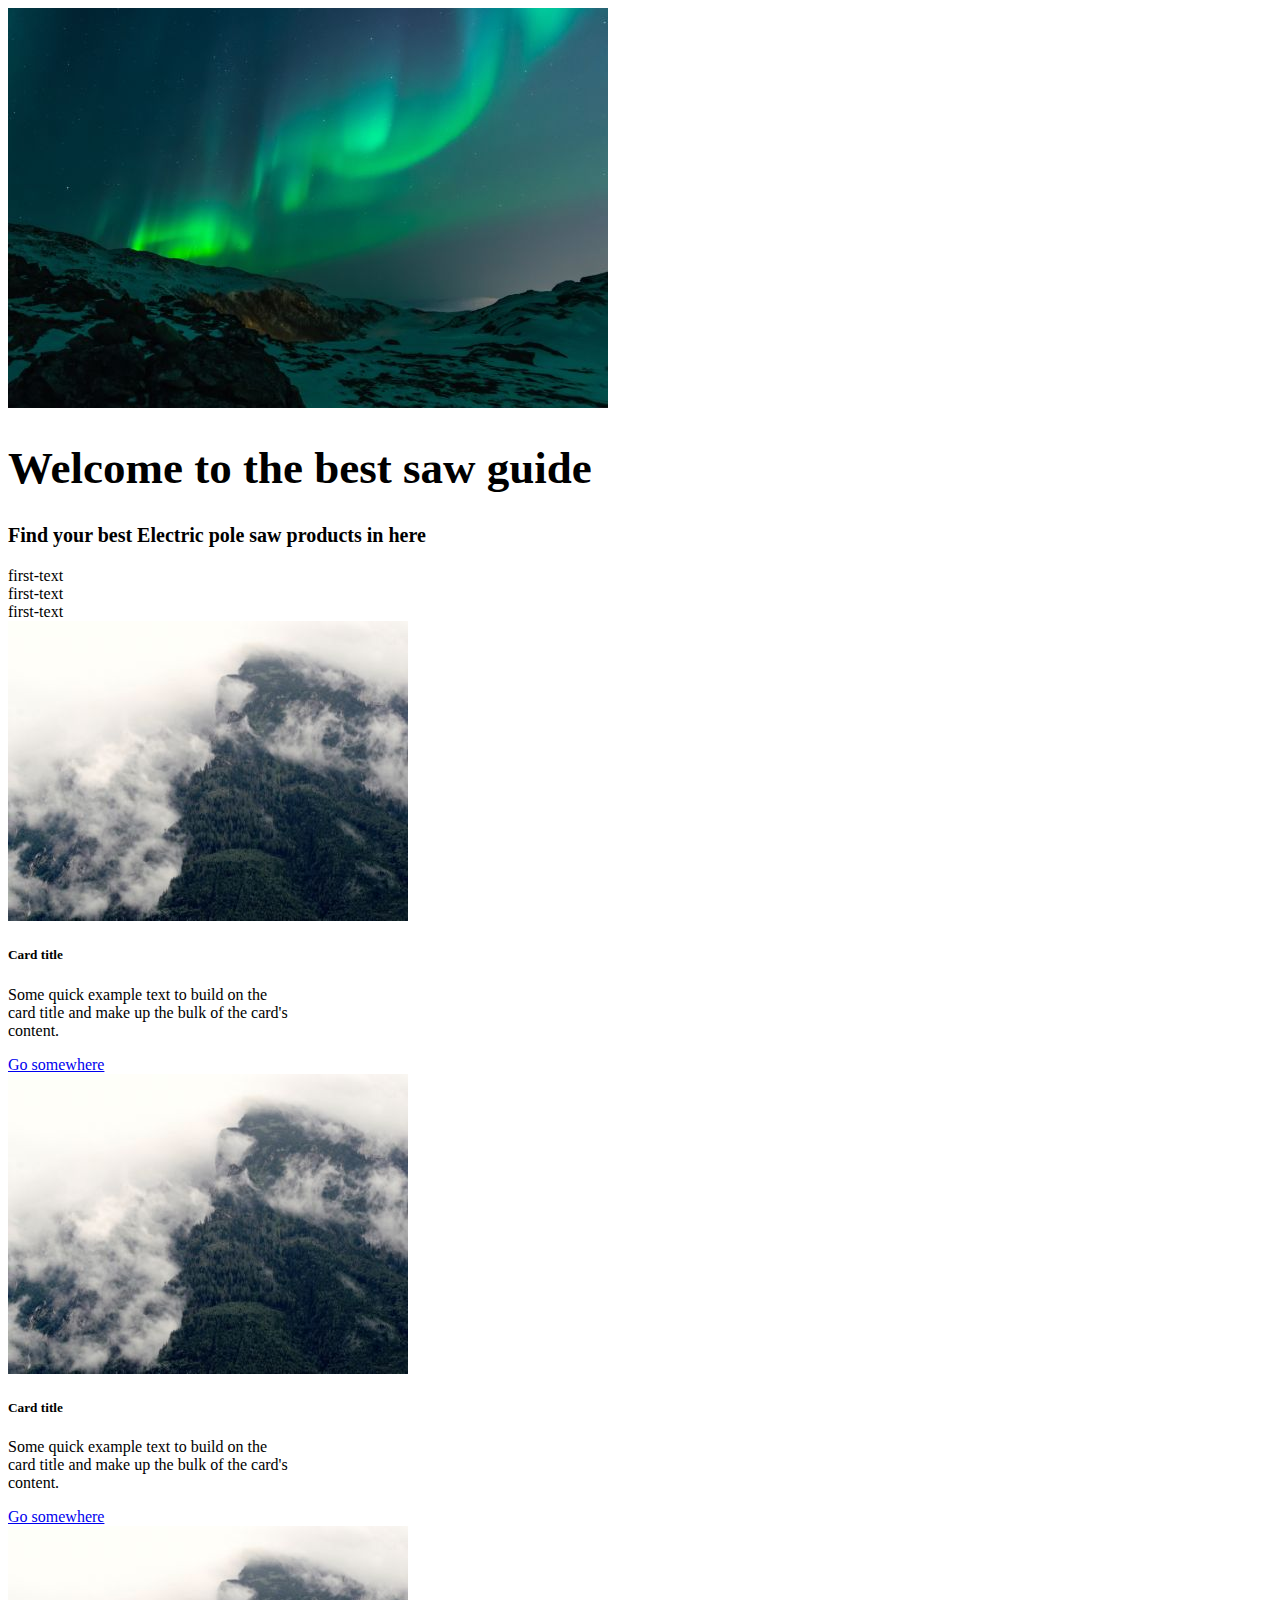
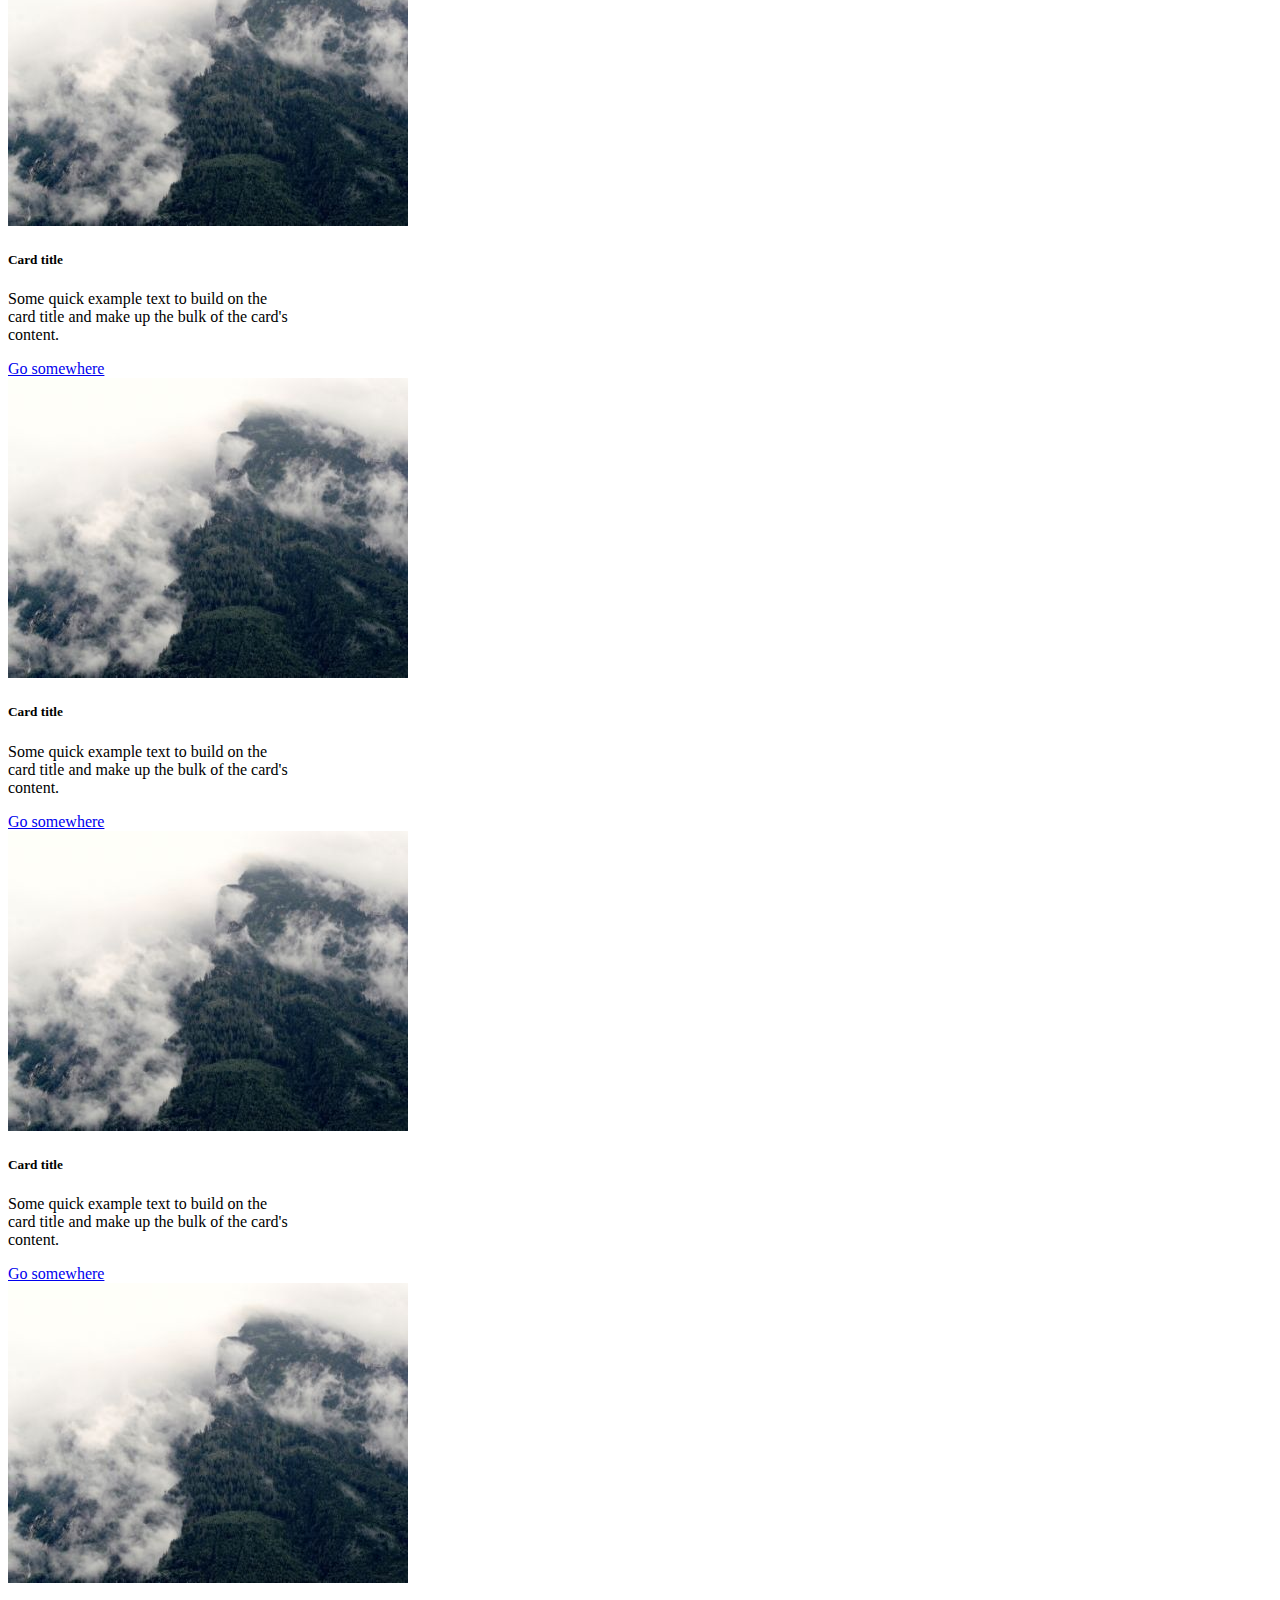
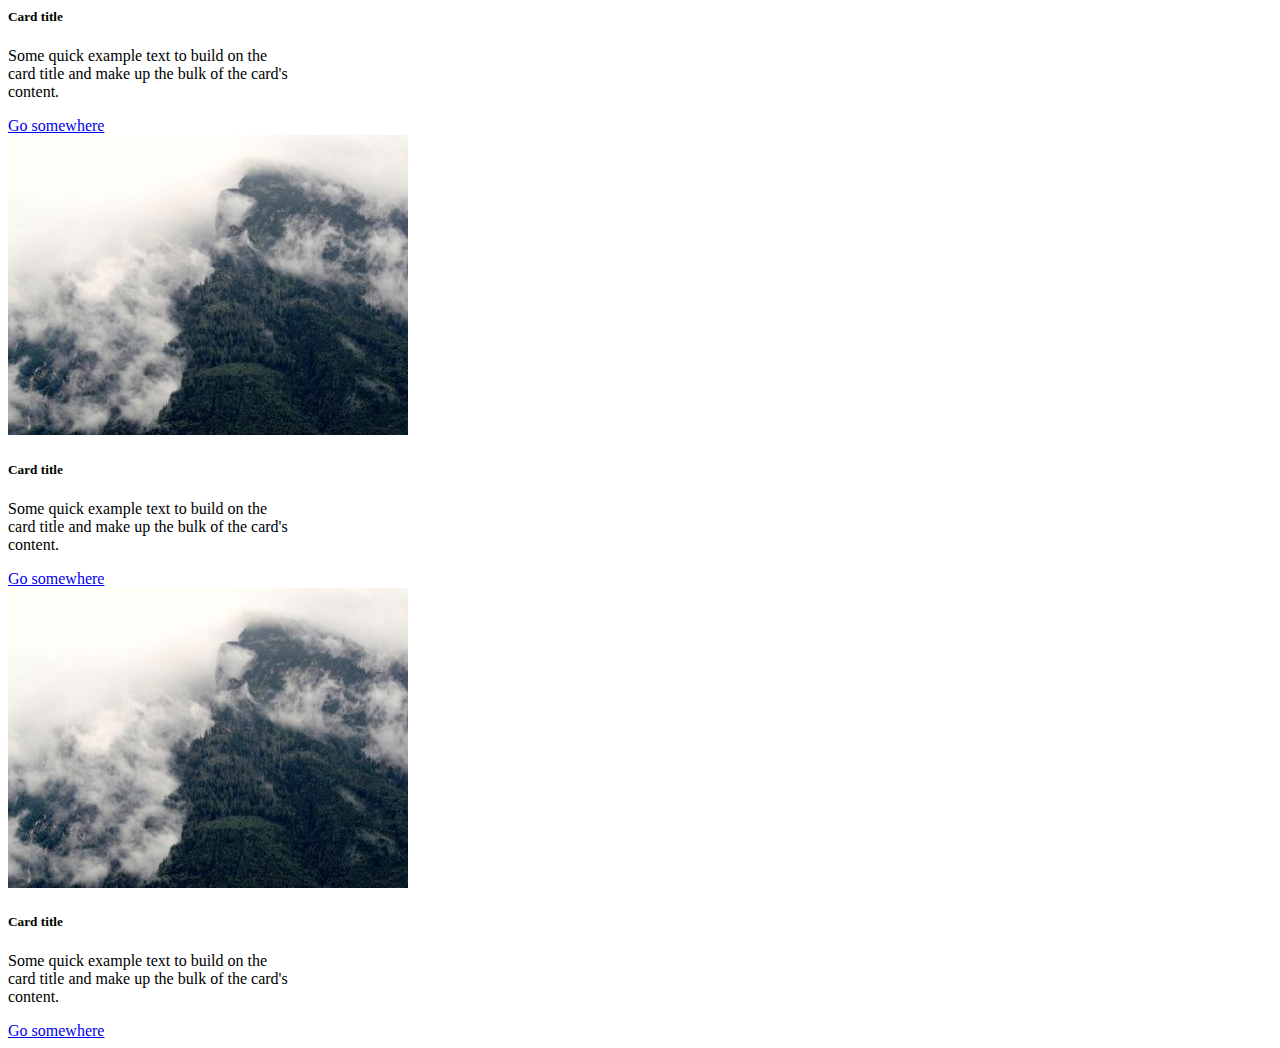
<file: bootstrap.html>
<!DOCTYPE html>
<html lang="en">
<head>
    <meta charset="UTF-8">
    <meta http-equiv="X-UA-Compatible" content="IE=edge">
    <meta name="viewport" content="width=device-width, initial-scale=1.0">
    <title>Bootstrap</title>
    <link href="https://cdn.jsdelivr.net/npm/bootstrap@5.0.2/dist/css/bootstrap.min.css" rel="stylesheet" integrity="sha384-EVSTQN3/azprG1Anm3QDgpJLIm9Nao0Yz1ztcQTwFspd3yD65VohhpuuCOmLASjC" crossorigin="anonymous">

</head>
<body>


    <div class="container-fluid m-0 p-0">
        <div class="image-banner position-relative" >
            <img src="images/p/p6.jpg" class="w-100 h-auto" alt="">
            <div class="position-absolute top-50 start-50 translate-middle text-white">
                <h1 class="py-3 " style="font-size:45px;">Welcome to the best saw guide</h1>
                <h3 style="font-size:20px; " class="text-center">Find your best Electric pole saw products in here</h3>
                <div class="border mt-5 w-25 mx-auto"></div>
                <div class="d-flex justify-content-around mt-5 fw-bold fs-3">
                    <div class="first">
                        first-text
                    </div>
                    <div class="first">
                        first-text
                    </div>
                    <div class="first">
                        first-text
                    </div>
                </div>
            </div>
        </div>
        
    </div>
   
<div class="container-fluid">
    <div class="row my-5 gy-4 justify-content-around">
        <div class="card col-3 col-md-12" style="width: 18rem;">
            <img src="images/p/p1.jpg" class="card-img-top" alt="...">
            <div class="card-body">
              <h5 class="card-title">Card title</h5>
              <p class="card-text">Some quick example text to build on the card title and make up the bulk of the card's content.</p>
              <a href="#" class="btn btn-primary">Go somewhere</a>
            </div>
          </div>
        <div class="card col-3" style="width: 18rem;">
            <img src="images/p/p1.jpg" class="card-img-top" alt="...">
            <div class="card-body">
              <h5 class="card-title">Card title</h5>
              <p class="card-text">Some quick example text to build on the card title and make up the bulk of the card's content.</p>
              <a href="#" class="btn btn-primary">Go somewhere</a>
            </div>
          </div>
        <div class="card col-3" style="width: 18rem;">
            <img src="images/p/p1.jpg" class="card-img-top" alt="...">
            <div class="card-body">
              <h5 class="card-title">Card title</h5>
              <p class="card-text">Some quick example text to build on the card title and make up the bulk of the card's content.</p>
              <a href="#" class="btn btn-primary">Go somewhere</a>
            </div>
          </div>
        <div class="card col-3" style="width: 18rem;">
            <img src="images/p/p1.jpg" class="card-img-top" alt="...">
            <div class="card-body">
              <h5 class="card-title">Card title</h5>
              <p class="card-text">Some quick example text to build on the card title and make up the bulk of the card's content.</p>
              <a href="#" class="btn btn-primary">Go somewhere</a>
            </div>
          </div>
        <div class="card col-3" style="width: 18rem;">
            <img src="images/p/p1.jpg" class="card-img-top" alt="...">
            <div class="card-body">
              <h5 class="card-title">Card title</h5>
              <p class="card-text">Some quick example text to build on the card title and make up the bulk of the card's content.</p>
              <a href="#" class="btn btn-primary">Go somewhere</a>
            </div>
          </div>
        <div class="card col-3" style="width: 18rem;">
            <img src="images/p/p1.jpg" class="card-img-top" alt="...">
            <div class="card-body">
              <h5 class="card-title">Card title</h5>
              <p class="card-text">Some quick example text to build on the card title and make up the bulk of the card's content.</p>
              <a href="#" class="btn btn-primary">Go somewhere</a>
            </div>
          </div>
        <div class="card col-3" style="width: 18rem;">
            <img src="images/p/p1.jpg" class="card-img-top" alt="...">
            <div class="card-body">
              <h5 class="card-title">Card title</h5>
              <p class="card-text">Some quick example text to build on the card title and make up the bulk of the card's content.</p>
              <a href="#" class="btn btn-primary">Go somewhere</a>
            </div>
          </div>
        <div class="card col-3" style="width: 18rem;">
            <img src="images/p/p1.jpg" class="card-img-top" alt="...">
            <div class="card-body">
              <h5 class="card-title">Card title</h5>
              <p class="card-text">Some quick example text to build on the card title and make up the bulk of the card's content.</p>
              <a href="#" class="btn btn-primary">Go somewhere</a>
            </div>
          </div>
    </div>   
    </div>

<script src="https://cdn.jsdelivr.net/npm/bootstrap@5.0.2/dist/js/bootstrap.bundle.min.js" integrity="sha384-MrcW6ZMFYlzcLA8Nl+NtUVF0sA7MsXsP1UyJoMp4YLEuNSfAP+JcXn/tWtIaxVXM" crossorigin="anonymous"></script>
    
</body>
</html>
</file>
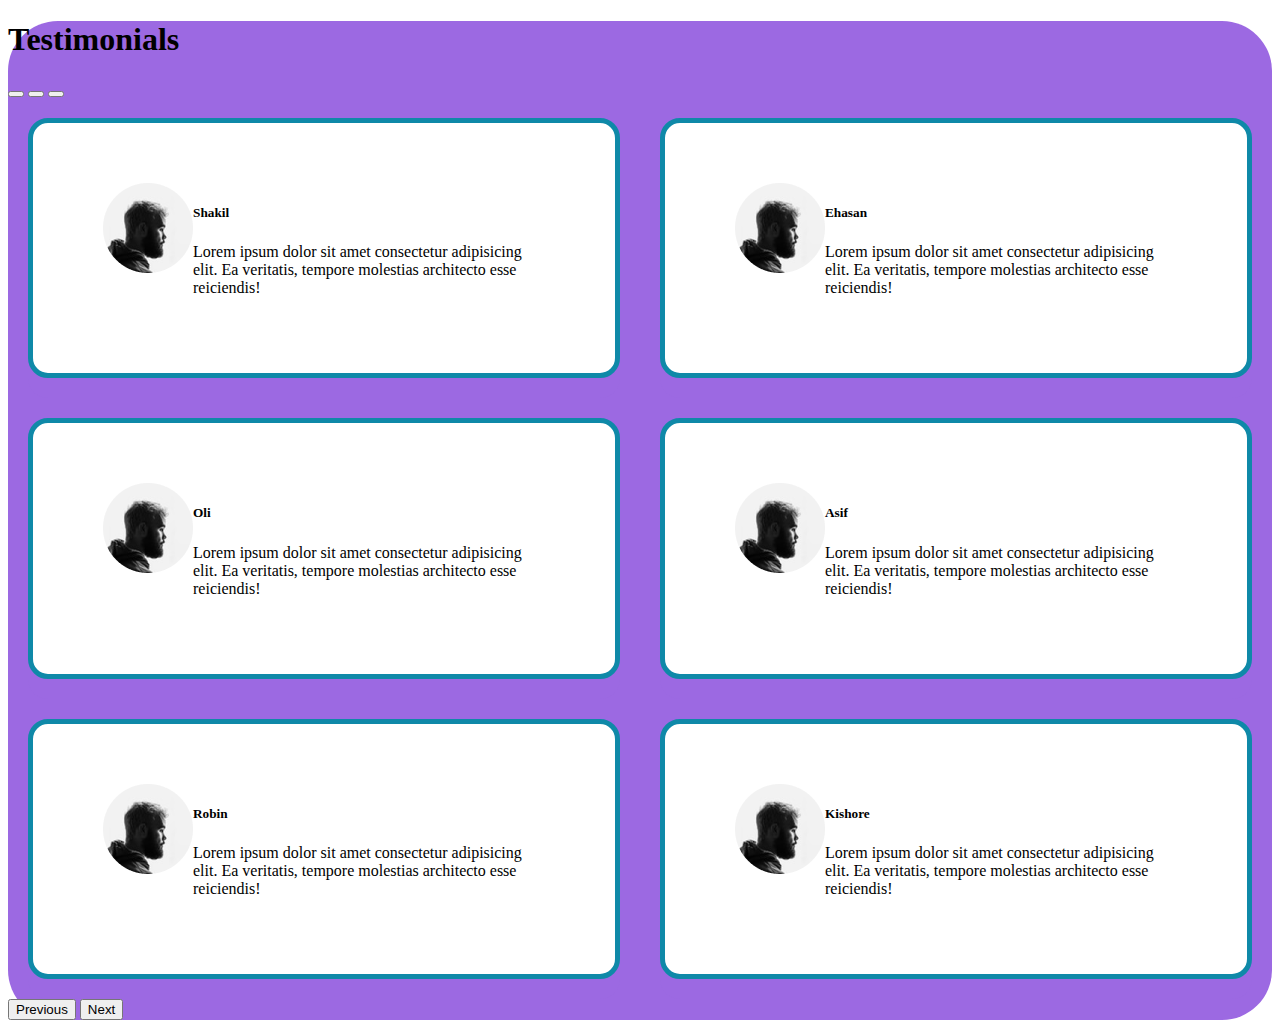
<file: carousel.html>
<!DOCTYPE html>
<html lang="en">
<head>
    <meta charset="UTF-8">
    <meta http-equiv="X-UA-Compatible" content="IE=edge">
    <meta name="viewport" content="width=device-width, initial-scale=1.0">
    <title>Carousel</title>
    <link href="https://cdn.jsdelivr.net/npm/bootstrap@5.0.2/dist/css/bootstrap.min.css" rel="stylesheet" integrity="sha384-EVSTQN3/azprG1Anm3QDgpJLIm9Nao0Yz1ztcQTwFspd3yD65VohhpuuCOmLASjC" crossorigin="anonymous">
    <link rel="stylesheet" href="./carousel.css">
</head>
<body>
    <!-- testimonial type carousel  -->

    <section class="container testimonail-section py-5 my-5">
        <h1 class="text-white px-3">Testimonials</h1>
        <div id="carouselExampleIndicators" class="carousel slide" data-bs-ride="carousel">
          <div class="carousel-indicators">
            <button type="button" data-bs-target="#carouselExampleIndicators" data-bs-slide-to="0" class="active" aria-current="true" aria-label="Slide 1"></button>
            <button type="button" data-bs-target="#carouselExampleIndicators" data-bs-slide-to="1" aria-label="Slide 2"></button>
            <button type="button" data-bs-target="#carouselExampleIndicators" data-bs-slide-to="2" aria-label="Slide 3"></button>
          </div>
          <div class="carousel-inner py-5">
           
            <div class="carousel-item active">
              <div class="citem ">
                <div class="review">
                  <div><img src="./images/review1.png" alt="..."></div>
                  <div class="ms-3">
                    <h5>Shakil</h5>
                    <p>Lorem ipsum dolor sit amet consectetur adipisicing elit. Ea veritatis, tempore molestias architecto esse reiciendis!</p>
                  </div>
                </div>
                <div class="review">
                  <div><img src="./images/review1.png"  alt="..."></div>
                  <div class="ms-3">
                    <h5>Ehasan</h5>
                    <p>Lorem ipsum dolor sit amet consectetur adipisicing elit. Ea veritatis, tempore molestias architecto esse reiciendis!</p>
                  </div>
                </div>
              </div>
            </div>
            <div class="carousel-item ">
              <div class="citem ">
                <div class="review">
                  <div><img src="./images/review1.png"  alt="..."></div>
                  <div class="ms-3">
                    <h5>Oli</h5>
                    <p>Lorem ipsum dolor sit amet consectetur adipisicing elit. Ea veritatis, tempore molestias architecto esse reiciendis!</p>
                  </div>
                </div>
                <div class="review">
                  <div><img src="./images/review1.png"  alt="..."></div>
                  <div class="ms-3">
                    <h5>Asif</h5>
                    <p>Lorem ipsum dolor sit amet consectetur adipisicing elit. Ea veritatis, tempore molestias architecto esse reiciendis!</p>
                  </div>
                </div>
              </div>
            </div>
            <div class="carousel-item ">
              <div class="citem ">
                <div class="review">
                  <div><img src="./images/review1.png"  alt="..."></div>
                  <div class="ms-3">
                    <h5>Robin</h5>
                    <p>Lorem ipsum dolor sit amet consectetur adipisicing elit. Ea veritatis, tempore molestias architecto esse reiciendis!</p>
                  </div>
                </div>
                <div class="review">
                  <div><img src="./images/review1.png"  alt="..."></div>
                  <div class="ms-3">
                    <h5>Kishore</h5>
                    <p>Lorem ipsum dolor sit amet consectetur adipisicing elit. Ea veritatis, tempore molestias architecto esse reiciendis!</p>
                  </div>
                </div>
              </div>
            </div>
            
            
          </div>
          <button class="carousel-control-prev" type="button" data-bs-target="#carouselExampleIndicators" data-bs-slide="prev">
            <span class="carousel-control-prev-icon" aria-hidden="true"></span>
            <span class="visually-hidden">Previous</span>
          </button>
          <button class="carousel-control-next" type="button" data-bs-target="#carouselExampleIndicators" data-bs-slide="next">
            <span class="carousel-control-next-icon" aria-hidden="true"></span>
            <span class="visually-hidden">Next</span>
          </button>
        </div>
      </section>


    <script src="https://cdn.jsdelivr.net/npm/bootstrap@5.0.2/dist/js/bootstrap.bundle.min.js" integrity="sha384-MrcW6ZMFYlzcLA8Nl+NtUVF0sA7MsXsP1UyJoMp4YLEuNSfAP+JcXn/tWtIaxVXM" crossorigin="anonymous"></script>
</body>
</html>
</file>
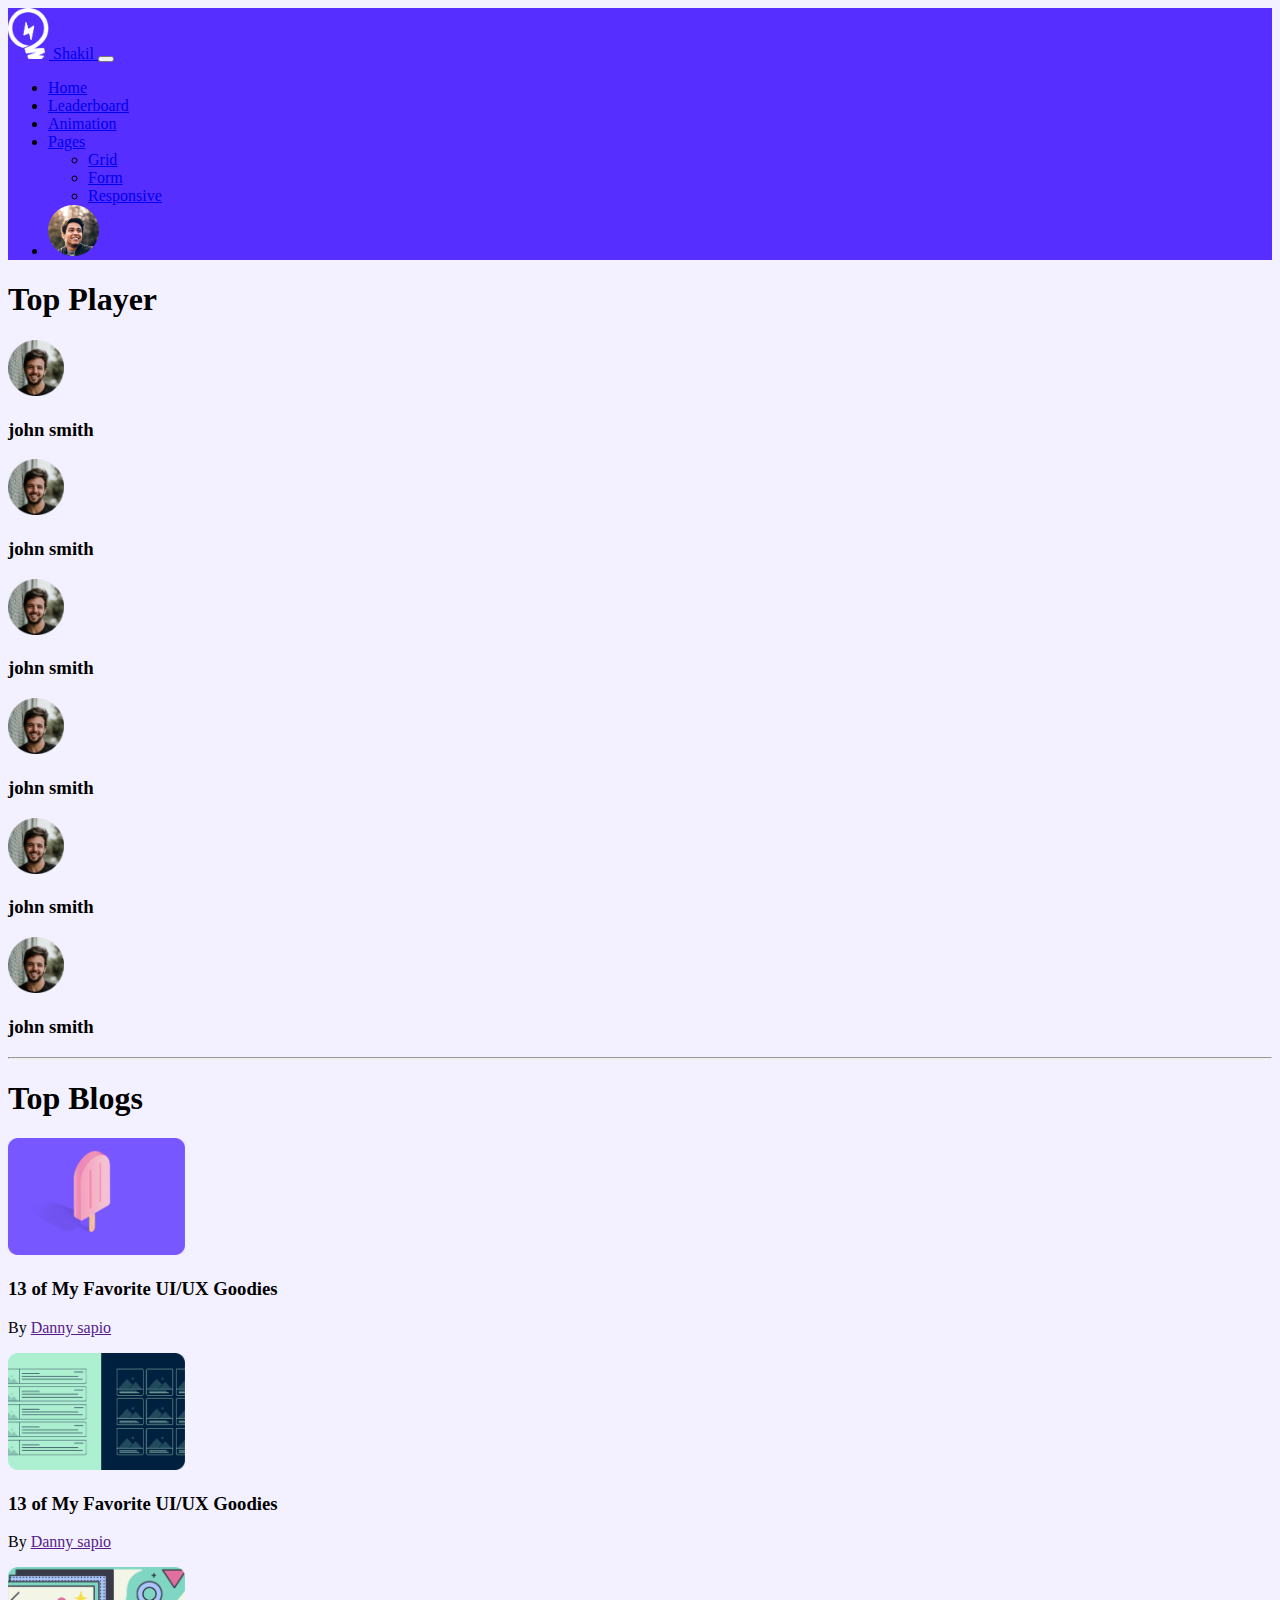
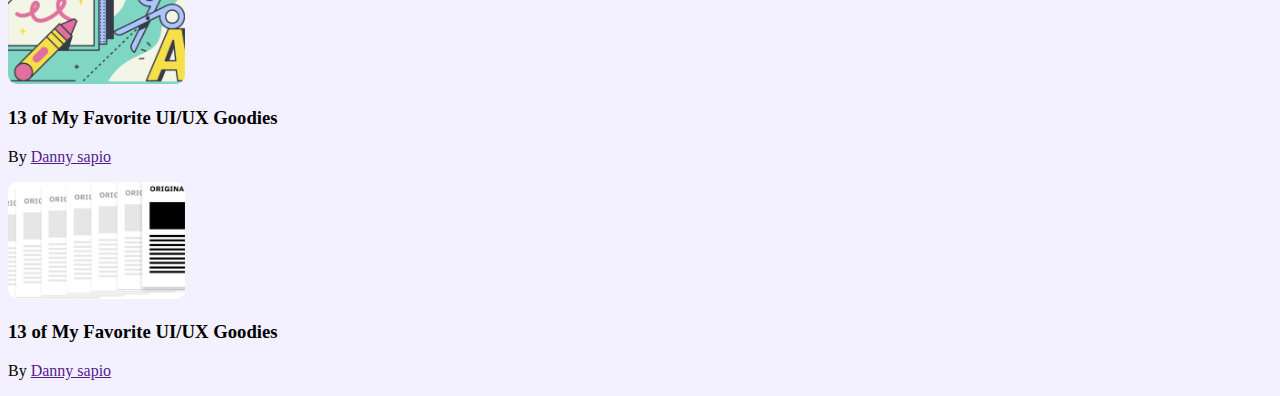
<file: leaderbord.html>
<!DOCTYPE html>
<html lang="en">
<head>
    <meta charset="UTF-8">
    <meta http-equiv="X-UA-Compatible" content="IE=edge">
    <meta name="viewport" content="width=device-width, initial-scale=1.0">
    <title>Leader-Board</title>
    <link href="https://cdn.jsdelivr.net/npm/bootstrap@5.0.2/dist/css/bootstrap.min.css" rel="stylesheet" integrity="sha384-EVSTQN3/azprG1Anm3QDgpJLIm9Nao0Yz1ztcQTwFspd3yD65VohhpuuCOmLASjC" crossorigin="anonymous">
</head>
<body style="background-color:#f3f1ff;">
    <header>
        <nav class="navbar navbar-expand-lg navbar-dark" style="background-color: #562EFF">
            <div class="container">
                <a class="navbar-brand d-flex align-items-center" href="#">
                    <img src="images/icons/logo.png" alt="" width="41" height="51" class="d-inline-block align-text-top">
                    <span class="ms-3">Shakil</span>
                  </a>
              <button class="navbar-toggler" type="button" data-bs-toggle="collapse" data-bs-target="#navbarSupportedContent" aria-controls="navbarSupportedContent" aria-expanded="false" aria-label="Toggle navigation">
                <span class="navbar-toggler-icon"></span>
              </button>
              <div class="collapse navbar-collapse" id="navbarSupportedContent">
                <ul class="navbar-nav ms-auto mb-2 mb-lg-0 d-flex align-items-center">
                  <li class="nav-item">
                    <a class="nav-link active" aria-current="page" href="./index.html">Home</a>
                  </li>
                  <li class="nav-item">
                    <a class="nav-link" href="./leaderbord.html">Leaderboard</a>
                  </li>
                  <li class="nav-item">
                    <a class="nav-link" href="./animation/animation1.html">Animation</a>
                  </li>
                  
                  <li class="nav-item dropdown">
                    <a class="nav-link dropdown-toggle" href="#" id="navbarDropdown" role="button" data-bs-toggle="dropdown" aria-expanded="false">
                      Pages
                    </a>
                    <ul class="dropdown-menu" aria-labelledby="navbarDropdown">
                      <li><a class="dropdown-item" href="./grid/grid.html">Grid</a></li>
                      <li><a class="dropdown-item" href="./form/form1.html">Form</a></li>
                      <li><a class="dropdown-item" href="./responsive/responsive.html">Responsive</a></li>
                      
                      
                    </ul>
                  </li>
                  <li><img src="./images/icons/profile.png" alt="" width="51" height="51" class="d-inline-block align-text-top"></li>
                </ul>
            
              </div>
            </div>
          </nav>
    </header>
 <main >
  
    <section class="container bg-white py-3 mt-4  rounded-3">
      <div class="top-player-section">
        <h1 class="pb-3">Top Player</h1>
      <div class="row justify-content-center gy-4 p-2 ">
        <div class="col-lg-4 col-md-6 col-sm-12 col-12  d-flex  align-items-center" >
          <img style="width: 56px; height: 56px;" class="me-3" src="./images/players/player-1.png" alt="">
          <h3>john smith</h3>
        </div>
        <div class="col-lg-4 col-md-6 col-sm-12 col-12  d-flex  align-items-center" >
          <img style="width: 56px; height: 56px;" class="me-3" src="./images/players/player-1.png" alt="">
          <h3>john smith</h3>
        </div>
        <div class="col-lg-4 col-md-6 col-sm-12 d-flex  align-items-center" >
          <img style="width: 56px; height: 56px;" class="me-3" src="./images/players/player-1.png" alt="">
          <h3>john smith</h3>
        </div>
        <div class="col-lg-4 col-md-6 col-sm-12 d-flex align-items-center" >
          <img style="width: 56px; height: 56px;" class="me-3" src="./images/players/player-1.png" alt="">
          <h3>john smith</h3>
        </div>
        <div class="col-lg-4 col-md-6 col-sm-12 d-flex  align-items-center" >
          <img style="width: 56px; height: 56px;" class="me-3" src="./images/players/player-1.png" alt="">
          <h3>john smith</h3>
        </div>
        <div class="col-lg-4 col-md-6 col-sm-12 d-flex align-items-center" >
          <img style="width: 56px; height: 56px;" class="me-3" src="./images/players/player-1.png" alt="">
          <h3>john smith</h3>
        </div>
      </div>
      </div>
      <hr>
      <div class="top-blog-section">
        <h1 class="pb-3">Top Blogs</h1>
        <div class="row gy-4">
          <div class="col-lg-6 col-md-12 d-flex">
            <img width="177px" height="117px" src="./images/blogs/blog-1.png" alt="">
            <div class="ms-4">
              <h3>13 of My Favorite
                UI/UX Goodies</h3>
                <p>By <a href="" class="text-decoration-none">Danny sapio</a></p>
            </div>
          </div>
          <div class="col-lg-6 col-md-12 d-flex">
            <img width="177px" height="117px" src="./images/blogs/blog-2.png" alt="">
            <div class="ms-4">
              <h3>13 of My Favorite
                UI/UX Goodies</h3>
                <p>By <a href="" class="text-decoration-none">Danny sapio</a></p>
            </div>
          </div>
          <div class="col-lg-6 col-md-12 d-flex">
            <img width="177px" height="117px" src="./images/blogs/blog-3.png" alt="">
            <div class="ms-4">
              <h3>13 of My Favorite
                UI/UX Goodies</h3>
                <p>By <a href="" class="text-decoration-none">Danny sapio</a></p>
            </div>
          </div>
          <div class="col-lg-6 col-md-12 d-flex">
            <img width="177px" height="117px" src="./images/blogs/blog-4.png" alt="">
            <div class="ms-4">
              <h3>13 of My Favorite
                UI/UX Goodies</h3>
                <p>By <a href="" class="text-decoration-none">Danny sapio</a></p>
            </div>
          </div>
        </div>
      </div>
    </section>
  


    <footer></footer>


    <script src="https://cdn.jsdelivr.net/npm/bootstrap@5.0.2/dist/js/bootstrap.bundle.min.js" integrity="sha384-MrcW6ZMFYlzcLA8Nl+NtUVF0sA7MsXsP1UyJoMp4YLEuNSfAP+JcXn/tWtIaxVXM" crossorigin="anonymous"></script>
</body>
</html>
</file>
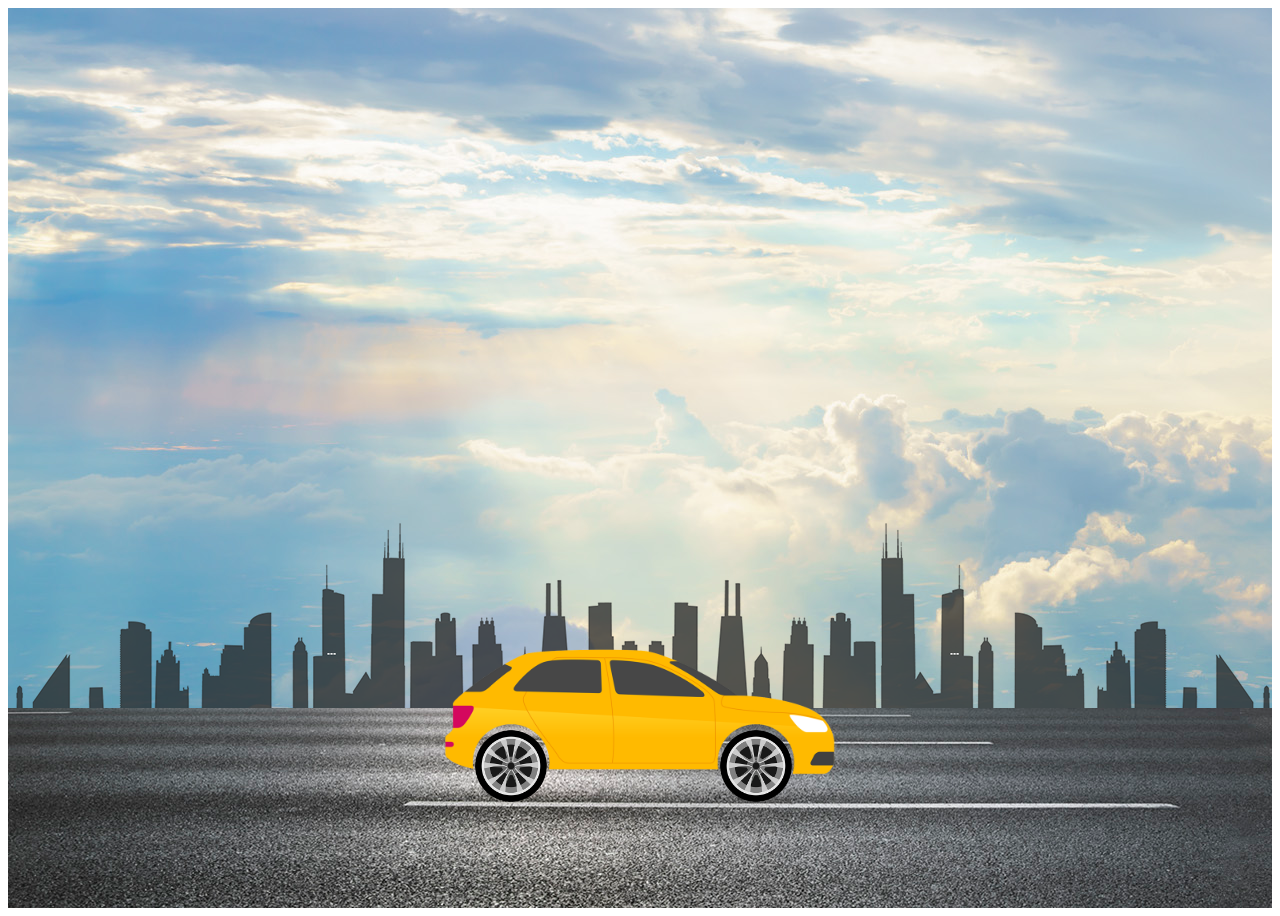
<file: animation/animation1.html>
<!DOCTYPE html>
<html lang="en">
<head>
    <meta charset="UTF-8">
    <meta http-equiv="X-UA-Compatible" content="IE=edge">
    <meta name="viewport" content="width=device-width, initial-scale=1.0">
    <title>Document</title>
    <link rel="preconnect" href="https://fonts.googleapis.com">
<link rel="preconnect" href="https://fonts.gstatic.com" crossorigin>
<link href="https://fonts.googleapis.com/css2?family=Roboto:ital,wght@0,400;0,700;0,900;1,400;1,700;1,900&display=swap" rel="stylesheet">
    <link rel="shortcut icon" href="/images/shakil_rafshan_youtube_profile_photo.jpg" type="image/x-icon">
    <link rel="stylesheet" href="../header.css">
    <link
    rel="stylesheet"
    href="https://cdnjs.cloudflare.com/ajax/libs/animate.css/4.1.1/animate.min.css"
  />
  <link href="https://cdn.jsdelivr.net/npm/bootstrap@5.0.2/dist/css/bootstrap.min.css" rel="stylesheet" integrity="sha384-EVSTQN3/azprG1Anm3QDgpJLIm9Nao0Yz1ztcQTwFspd3yD65VohhpuuCOmLASjC" crossorigin="anonymous">

  <link rel="stylesheet" href="../animation/animation1.css">
</head>
<style>
    
</style>
<body>
 
    <main>
        
    <div class="sky">
        <div class="road"></div>
        <div class="city"></div>
        <div class="car">
            <img src="../images/car/car.png" alt="">
            
        </div>
        <div class="wheel">
            <img src="../images/car/wheel.png"class="back" alt="">
            <img src="../images/car/wheel.png"class="front" alt="">
        </div>
    </div>
    </main>

</body>
</html>
</file>
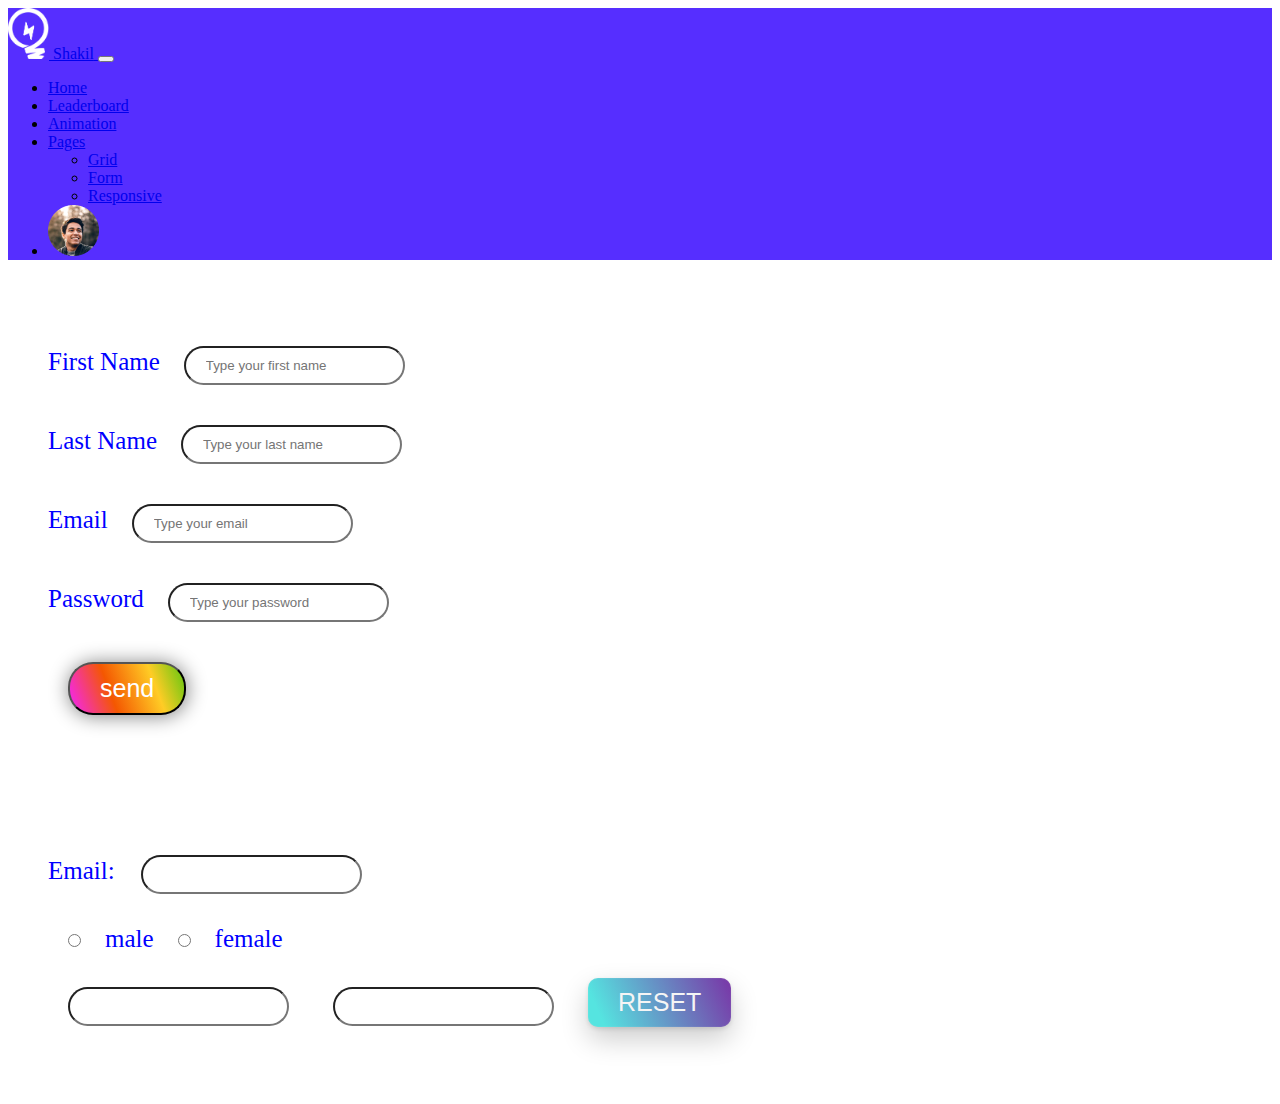
<file: form/form1.html>
<!DOCTYPE html>
<html lang="en">
<head>
    <meta charset="UTF-8">
    <meta http-equiv="X-UA-Compatible" content="IE=edge">
    <meta name="viewport" content="width=device-width, initial-scale=1.0">
    <title>Document</title>
    <link rel="preconnect" href="https://fonts.googleapis.com">
<link rel="preconnect" href="https://fonts.gstatic.com" crossorigin>
<link href="https://fonts.googleapis.com/css2?family=Roboto:ital,wght@0,400;0,700;0,900;1,400;1,700;1,900&display=swap" rel="stylesheet">
    <link rel="shortcut icon" href="/images/shakil_rafshan_youtube_profile_photo.jpg" type="image/x-icon">
    <link rel="stylesheet" href="../header.css">
    <link rel="stylesheet" href="../form/form1.css">
    <link href="https://cdn.jsdelivr.net/npm/bootstrap@5.0.2/dist/css/bootstrap.min.css" rel="stylesheet" integrity="sha384-EVSTQN3/azprG1Anm3QDgpJLIm9Nao0Yz1ztcQTwFspd3yD65VohhpuuCOmLASjC" crossorigin="anonymous">

</head>
<body>

    <header>
        <nav class="navbar navbar-expand-lg navbar-dark" style="background-color: #562EFF">
            <div class="container">
                <a class="navbar-brand d-flex align-items-center" href="#">
                    <img src="../images/icons/logo.png" alt="" width="41" height="51" class="d-inline-block align-text-top">
                    <span class="ms-3">Shakil</span>
                  </a>
              <button class="navbar-toggler" type="button" data-bs-toggle="collapse" data-bs-target="#navbarSupportedContent" aria-controls="navbarSupportedContent" aria-expanded="false" aria-label="Toggle navigation">
                <span class="navbar-toggler-icon"></span>
              </button>
              <div class="collapse navbar-collapse" id="navbarSupportedContent">
                <ul class="navbar-nav ms-auto mb-2 mb-lg-0 d-flex align-items-center">
                  <li class="nav-item">
                    <a class="nav-link active" aria-current="page" href="../index.html">Home</a>
                  </li>
                  <li class="nav-item">
                    <a class="nav-link" href="../leaderbord.html">Leaderboard</a>
                  </li>
                  <li class="nav-item">
                    <a class="nav-link" href="../animation/animation1.html">Animation</a>
                  </li>
                  
                  <li class="nav-item dropdown">
                    <a class="nav-link dropdown-toggle" href="#" id="navbarDropdown" role="button" data-bs-toggle="dropdown" aria-expanded="false">
                      Pages
                    </a>
                    <ul class="dropdown-menu" aria-labelledby="navbarDropdown">
                      <li><a class="dropdown-item" href="../grid/grid.html">Grid</a></li>
                      <li><a class="dropdown-item" href="../form/form1.html">Form</a></li>
                      <li><a class="dropdown-item" href="../responsive/responsive.html">Responsive</a></li>
                      
                      
                    </ul>
                  </li>
                  <li><img src="../images/icons/profile.png" alt="" width="51" height="51" class="d-inline-block align-text-top"></li>
                </ul>
            
              </div>
            </div>
          </nav>
    </header>
     <!-- header term finish -->

     <form action="../index.html" class="form1">
    <label for="fname">First Name</label>
    <input type="text" placeholder="Type your first name"><br>
    <label for="lname">Last Name</label>
    <input type="text" placeholder="Type your last name">
    <br>
    <label for="email">Email</label>
    <input type="email" placeholder="Type your email"><br>

    <label for="pass">Password</label>
    <input type="password" placeholder="Type your password"><br>
    <input type="submit" value="send">
    </form>

    <!-- 2ndform start -->
<form action="" class="form2">
    <label for="email">Email:
        <input type="email"></label>
        <br>


    <input type="radio" name="gender" value="male">
    <label for="male">male</label>

    <input type="radio" name="gender" value="female">
    <label for="female">female</label><br>
    
    <label for=""><input type="text"></label>
    <label for=""><input type="text"></label>
    
    <label for=""><input type="reset" class="btn-grad" value="reset"></label>
</form>









<script src="https://cdn.jsdelivr.net/npm/bootstrap@5.0.2/dist/js/bootstrap.bundle.min.js" integrity="sha384-MrcW6ZMFYlzcLA8Nl+NtUVF0sA7MsXsP1UyJoMp4YLEuNSfAP+JcXn/tWtIaxVXM" crossorigin="anonymous"></script>

</body>
</html>
</file>
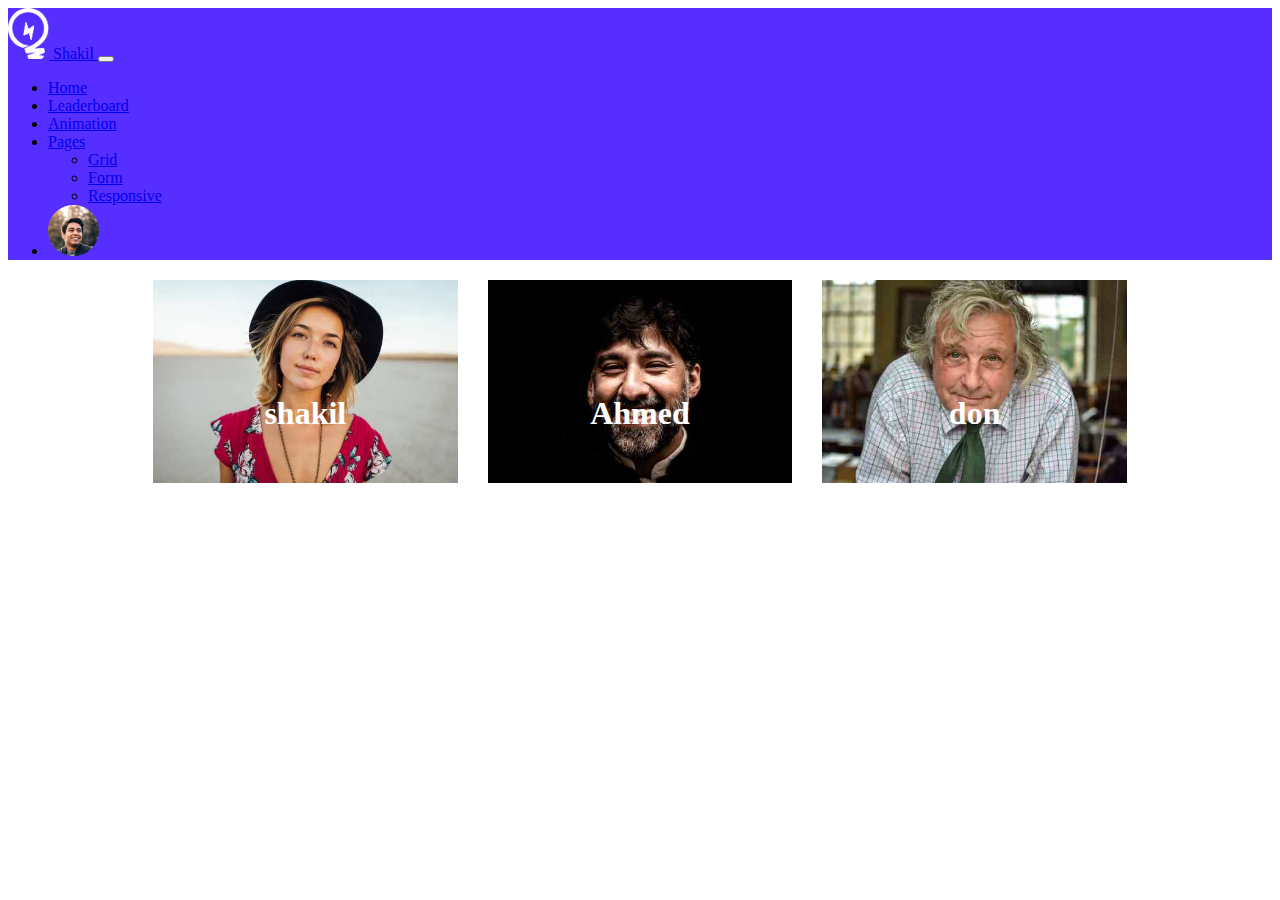
<file: responsive/responsive.html>
<!DOCTYPE html>
<html lang="en">
<head>
    <meta charset="UTF-8">
    <meta http-equiv="X-UA-Compatible" content="IE=edge">
    <meta name="viewport" content="width=device-width, initial-scale=1.0">
    <title>SHAKIL AHMED</title>
    <link rel="preconnect" href="https://fonts.googleapis.com">
<link rel="preconnect" href="https://fonts.gstatic.com" crossorigin>
<link href="https://fonts.googleapis.com/css2?family=Roboto:ital,wght@0,400;0,700;0,900;1,400;1,700;1,900&display=swap" rel="stylesheet">
    <link rel="shortcut icon" href="../images/shakil_rafshan_youtube_profile_photo.jpg" type="image/x-icon">
    <link rel="stylesheet" href="../header.css">
    <link rel="stylesheet" href="../responsive/responsive.css">
    <link href="https://cdn.jsdelivr.net/npm/bootstrap@5.0.2/dist/css/bootstrap.min.css" rel="stylesheet" integrity="sha384-EVSTQN3/azprG1Anm3QDgpJLIm9Nao0Yz1ztcQTwFspd3yD65VohhpuuCOmLASjC" crossorigin="anonymous">
    
</head>
<body>
    <header>
        <nav class="navbar navbar-expand-lg navbar-dark" style="background-color: #562EFF">
            <div class="container">
                <a class="navbar-brand d-flex align-items-center" href="#">
                    <img src="../images/icons/logo.png" alt="" width="41" height="51" class="d-inline-block align-text-top">
                    <span class="ms-3">Shakil</span>
                  </a>
              <button class="navbar-toggler" type="button" data-bs-toggle="collapse" data-bs-target="#navbarSupportedContent" aria-controls="navbarSupportedContent" aria-expanded="false" aria-label="Toggle navigation">
                <span class="navbar-toggler-icon"></span>
              </button>
              <div class="collapse navbar-collapse" id="navbarSupportedContent">
                <ul class="navbar-nav ms-auto mb-2 mb-lg-0 d-flex align-items-center">
                  <li class="nav-item">
                    <a class="nav-link active" aria-current="page" href="../index.html">Home</a>
                  </li>
                  <li class="nav-item">
                    <a class="nav-link" href="../leaderbord.html">Leaderboard</a>
                  </li>
                  <li class="nav-item">
                    <a class="nav-link" href="../animation/animation1.html">Animation</a>
                  </li>
                  
                  <li class="nav-item dropdown">
                    <a class="nav-link dropdown-toggle" href="#" id="navbarDropdown" role="button" data-bs-toggle="dropdown" aria-expanded="false">
                      Pages
                    </a>
                    <ul class="dropdown-menu" aria-labelledby="navbarDropdown">
                      <li><a class="dropdown-item" href="../grid/grid.html">Grid</a></li>
                      <li><a class="dropdown-item" href="../form/form1.html">Form</a></li>
                      <li><a class="dropdown-item" href="../responsive/responsive.html">Responsive</a></li>
                      
                      
                    </ul>
                  </li>
                  <li><img src="../images/icons/profile.png" alt="" width="51" height="51" class="d-inline-block align-text-top"></li>
                </ul>
            
              </div>
            </div>
          </nav>
    </header>
  <main>
      <section class="categories-section">
          <div class="categories">
              <img class="img1" src="../images/team/team1.jpg" alt="">
              <h1 class="title">shakil</h1>
          </div>
          <div class="categories">
              <img class="img1" src="../images/team/team2.jpg" alt="">
              <h1>Ahmed</h1>
          </div>
          <div class="categories">
              <img  class="img1" src="../images/team/team3.jpg" alt="">
              <h1>don</h1>
          </div>
      </section>
  </main>




















 <!-- food section -->
 <!-- <div class="food-container">
     <div class="food">
         <img src="../images/shakil_rafshan_youtube_profile_photo.jpg" alt="">
         <h1>food title</h1>
         <p>Lorem ipsum dolor sit amet consectetur adipisicing elit. Natus molestiae sint excepturi, tenetur consequuntur ipsum!</p>
         <br><button>price100</button></div>
     <div class="food">
         <img src="../images/shakil_rafshan_youtube_profile_photo.jpg" alt="">
         <h1>food title</h1>
         <p>Lorem ipsum dolor sit amet consectetur adipisicing elit. Natus molestiae sint excepturi, tenetur consequuntur ipsum!</p>
         <br><button>price101</button></div>
     <div class="food">
         <img src="../images/shakil_rafshan_youtube_profile_photo.jpg" alt="">
         <h1>food title</h1>
         <p>Lorem ipsum dolor sit amet consectetur adipisicing elit. Natus molestiae sint excepturi, tenetur consequuntur ipsum!</p>
         <br><button>price102</button></div>
     <div class="food">
         <img src="../images/shakil_rafshan_youtube_profile_photo.jpg" alt="">
         <h1>food title</h1>
         <p>Lorem ipsum dolor sit amet consectetur adipisicing elit. Natus molestiae sint excepturi, tenetur consequuntur ipsum!</p>
         <br><button>price103</button></div>
     <div class="food">
         <img src="../images/shakil_rafshan_youtube_profile_photo.jpg" alt="">
         <h1>food title</h1>
         <p>Lorem ipsum dolor sit amet consectetur adipisicing elit. Natus molestiae sint excepturi, tenetur consequuntur ipsum!</p>
         <br><button>price104</button></div>
     <div class="food">
         <img src="../images/shakil_rafshan_youtube_profile_photo.jpg" alt="">
         <h1>food title</h1>
         <p>Lorem ipsum dolor sit amet consectetur adipisicing elit. Natus molestiae sint excepturi, tenetur consequuntur ipsum!</p>
         <br><button>price105</button></div>
     <div class="food">
         <img src="../images/shakil_rafshan_youtube_profile_photo.jpg" alt="">
         <h1>food title</h1>
         <p>Lorem ipsum dolor sit amet consectetur adipisicing elit. Natus molestiae sint excepturi, tenetur consequuntur ipsum!</p>
         <br><button>price106</button></div>
     <div class="food">
         <img src="../images/shakil_rafshan_youtube_profile_photo.jpg" alt="">
         <h1>food title</h1>
         <p>Lorem ipsum dolor sit amet consectetur adipisicing elit. Natus molestiae sint excepturi, tenetur consequuntur ipsum!</p>
         <br><button>price107</button></div> -->
 </div>
<script src="https://cdn.jsdelivr.net/npm/bootstrap@5.0.2/dist/js/bootstrap.bundle.min.js" integrity="sha384-MrcW6ZMFYlzcLA8Nl+NtUVF0sA7MsXsP1UyJoMp4YLEuNSfAP+JcXn/tWtIaxVXM" crossorigin="anonymous"></script>
 
</body>
</html>
</file>
<file: carousel.css>
.testimonail-section{
    background-color:#9c69e2;
    border-radius: 50px;
   
}
.review{
    padding: 60px 70px;
    border: 5px solid rgb(15, 137, 168);
    margin: 20px;
    background: #FFFFFF;
    box-shadow: 0px 20px 0px rgba(156, 105, 226, 0.3);
    border-radius: 20px;
    display: flex;
}
.review img{
    width: 150;
}
.citem{
display: flex;
align-items: center;

}




@media only screen and (max-width:350px){
    .review{
        flex-direction: column;
        justify-content: center;
        align-items: center;
        padding:5px;
        
        
    }
    .review img{
        width: 100;
    }
    .citem{
    display: flex;
    flex-wrap: wrap;
    align-items: center;
    
    }
}

@media only screen and (min-width:350px) and (max-width:688px) {
    .review{
        flex-direction: column;
        justify-content: center;
        align-items: center;
        padding:5px;
        
        
    }
    .review img{
        width: 100;
    }
    .citem{
    display: flex;
    flex-wrap: wrap;
    align-items: center;
    
    }
}

@media only screen and (min-width:689px) and (max-width:1024px){


    .review{
        flex-direction: column;
        justify-content: center;
        align-items: center;
        padding: 30px 20px;
        margin: 10px;
        
    }
    .review img{
        width: 100;
    }
    .citem{
    display: flex;
    align-items: center;
    
    }
}
</file>
<file: header.css>
/* *{
    margin: 0;
    padding: 0;
    box-sizing: border-box;
}

header style start
header{
    display: flex;
    justify-content: space-between;
    padding: 10px 0;
    position: sticky;
    top:0px;
    z-index: 1;
    background-color:ivory;
    box-shadow: 0 1px 2px gray;
    font-family: 'Roboto', sans-serif;
}
header h2{
    padding-left: 20px;
}
header a{
    text-decoration:none;
    color: black;
    
}
nav ul{
    display: flex;
    justify-content: space-between;
}
nav li{
    list-style: none;
    padding-top: 5px;
    
}
nav a{
    text-decoration: none;
    color: black;
    padding: 5px 20px;
   text-transform: uppercase;
}

nav a:hover{
    color:white;
    background-color: black;
}
header style end */
</file>
<file: animation/animation1.css>
.sky{
    background-image: url(../images/car/sky.jpg);
    width: 100%;
    height: 100vh;
    position: relative;
    overflow-x: hidden;
}
.road{
    background-image: url(../images/car/road.jpg);
    height: 200px;
    width: 500%;
    position: absolute;
    bottom: 0;
    left:0;right: 0;
    /* animation:road 5s linear infinite; */
    background-repeat:repeat-x;z-index:1;
}
@keyframes road{
    100%{
    transform: translateX(-3400px);
}

}
.city{
    background-image: url(../images/car/city.png);
    height: 200px;
    width: 500%;
    position: absolute;
    bottom: 200px;
    left:0;right: 0;
    animation:city 20s linear 1 .4s;
    background-repeat:repeat-x;
}
@keyframes city{
100%{
    transform: translateX(-1400px);
}

}
.car{
    width: 400px;
    left: 50%;
    bottom: 100px;
    transform: translateX(-50%);
    position: absolute;
    z-index: 2;
}
.car img{
    width: 100%;
    animation: car 5s linear 4;
    position: relative;
}
@keyframes car{
    100%{
        transform: translateX(1000px);
    }
    /* 50%{
        transform: translateY(1px);
    } */
    0%{
        transform: translateX(-1000px);
    }
}

.wheel{
    left: 50%;
    bottom: 178px;
    transform: translateX(-50%);
    position: absolute;
    z-index: 2;
}
.wheel img{
    width: 72px;
    height: 72px;
    animation: wheel 5s linear 4 ;
}
@keyframes wheel{
    100%{
        transform: translateX(1000px) rotate(360deg) ;  }
        0%{
            transform: translateX(-1000px);
        }
  
}
.back{
    left: -165px;
    position: absolute;
}
.front{
    left: 80px;
    position: absolute;
}
</file>
<file: form/form1.css>
form{
   padding:50px 40px;
}
label{
    font-size: 25px;
    color:blue;
}
input{
    margin: 20px;
    border-radius: 20px;
    padding: 10px 20px;
    
}

 input[type="submit"]{
    background-image: linear-gradient( 69.7deg,  rgba(244,37,243,1) 1.4%, rgba(244,87,1,1) 36.2%, rgba(255,204,37,1) 72.2%, rgba(20,196,6,1) 113% );
   padding: 10px 30px;
   color: white;
   font-size: 25px;
   border-radius: 25px;
   box-shadow: 1px 1px 20px gray;
   outline:none;
}
input[type="submit"]:hover{
 transform: scale(1.2);


}

.form2 input[type=reset]{
    background-image: linear-gradient( 65.9deg,  rgba(85,228,224,1) 5.5%, rgba(75,68,224,0.74) 54.2%, rgba(64,198,238,1) 55.2%, rgba(177,36,224,1) 98.4% );
    padding: 10px 30px ;
    color: whitesmoke;
    font-size: 25px;
    border: none;

}
/* .form2 input[type=reset]:hover{
    box-shadow: 5px 5px 20px gray;

} */

.btn-grad {
   margin: 10px;
  
   padding: 15px 45px;
   text-align: center;
   text-transform: uppercase;
   transition: 0.5s;
   background-size: 200% auto;
   color: white;      background-color: red;      
   /* box-shadow:0px 5px 15px gray; */
   box-shadow: rgba(0, 0, 0, 0.2) 0px 12px 28px 0px, rgba(0, 0, 0, 0.1) 0px 2px 4px 0px, rgba(255, 255, 255, 0.05) 0px 0px 0px 1px inset;
   border-radius: 10px;
   display: inline;
 }

 .btn-grad:hover {
   background-position: right center; /* change the direction of the change here */
   color: #fff;
   text-decoration: none;
 }
</file>
<file: responsive/responsive.css>
main{
margin:20px 145px;

}

.categories-section{
    display: grid;
    grid-template-columns: repeat(3,1fr);
    grid-column-gap: 30px;
   
    
}
.categories{
    position: relative;
    overflow: hidden;

}
.categories img{
    width: 100%;
}
.categories:hover .img1{
transform: scale(1.2);
transition: 1.4s;

}
.categories:hover h1{
    background-color:red;
    
}
.categories h1{
    position: absolute;
   top:45%;
    text-align: center;
    color: white;
    width: 100%;height: 100%;

}









.food-container{
    display: flex;
    justify-content:space-evenly ;
    flex-wrap: wrap;
   margin: 100px 0;
}
.food{
    width: 200px;
    border: 2px solid wheat;
    padding:5px;
    margin-top: 20px;
    
}
.food img{
    width: 100%;
  
    
}
.food h1{
    text-transform:capitalize;
}
.food p{
    text-align: left;
    
}

.food button {background-image: linear-gradient( 65.9deg,  rgba(85,228,224,1) 5.5%, rgba(75,68,224,0.74) 54.2%, rgba(64,198,238,1) 55.2%, rgba(177,36,224,1) 98.4% );}

.food button {
   
   padding: 10px 15px;
   text-align: center;
   text-transform: uppercase;
   transition: 0.5s;
   background-size: 200% auto;
   color: white;            
   box-shadow: 0 0 20px #eee;
   border-radius: 10px;
   display: block;
   border: none;
 }

 .food button:hover {
   background-position: right center; /* change the direction of the change here */
   color: #fff;
   text-decoration: none;
 }
@media only screen  and (max-width:688px){
    main{
        margin:10px;
        
        }
    .categories-section{
      
        grid-template-columns: repeat(1,1fr);
        grid-row-gap: 20px;
    }
    
}
</file>
